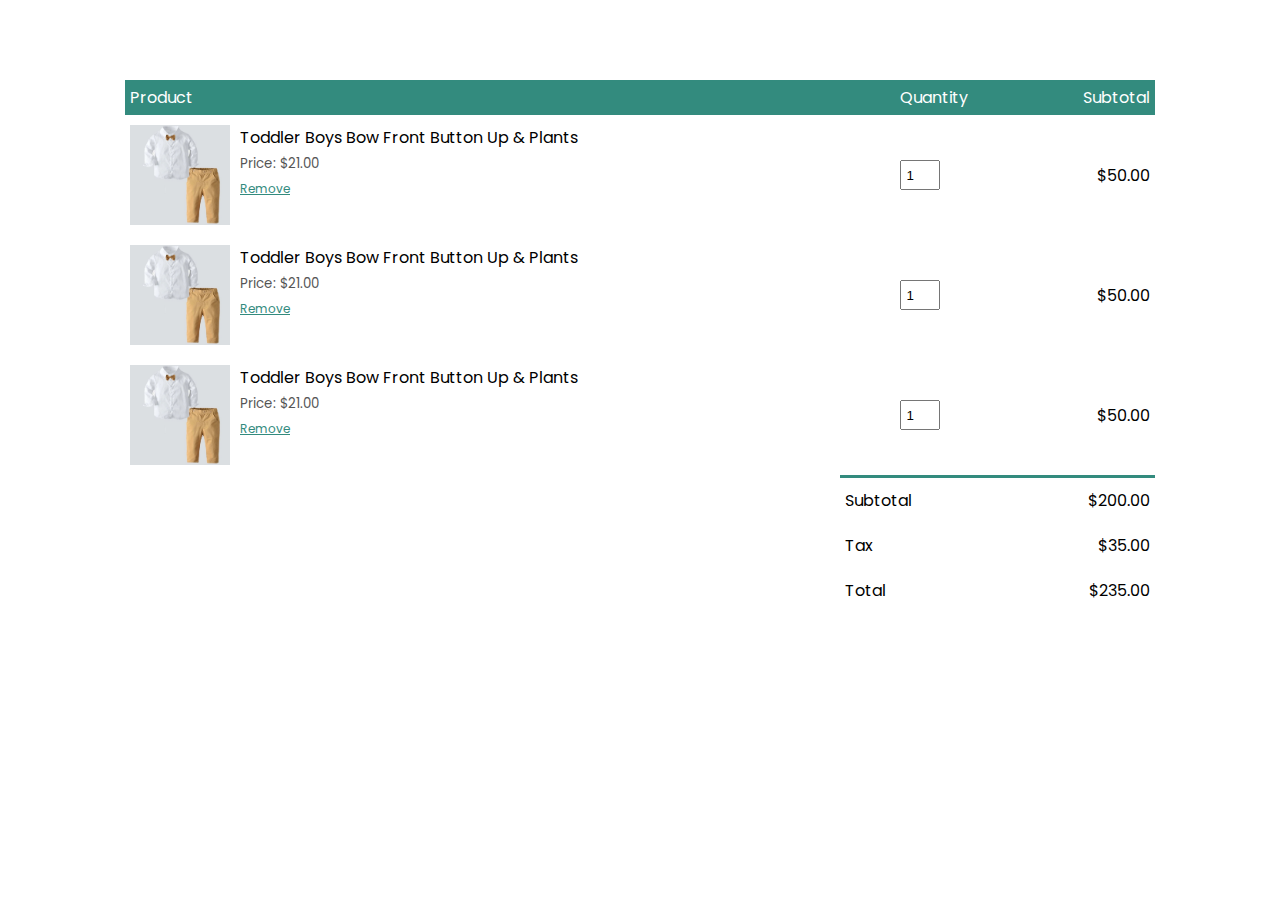
<file: cart.html>
<!DOCTYPE html>
<html lang="en">
    <head>
        <meta charset="UTF-8">
        <meta name="viewport" content="width=device-width, initial-scale=1.0">
        <title>Cart</title>
        <link rel="stylesheet" href="./css/cart_product_details.css">
        <link rel="preconnect" href="https://fonts.gstatic.com">
        <link href="https://fonts.googleapis.com/css2?family=Poppins:wght@300;400;500;700&display=swap" rel="stylesheet">
        <!-----------2 liks missed------------>
        <link rel="stylesheet" href="https://stackpath.bootstrapcdn.com/font-awesome/4.7.0/css/font-awesome.min.css">

    </head>
    
    <body>
      <!-----------header--------->


      <!------cart items details-->
        <div class="small-container cart-page">
            <table>
              <tr>
                <th>Product</th>
                <th>Quantity</th>
                <th>Subtotal</th>
              </tr>
              <tr>
                <td>
                  <div class="cart-info">
                    <img src="noor_images/baby_1.jpg" >
                    <div>
                      <p>Toddler Boys Bow Front Button Up & Plants</p>
                      <small>Price: $21.00</small>
                      <br>
                      <a href="">Remove</a>
                    </div>
                  </div>
                </td>
                <td><input type="number" value="1"></td>
                <td>$50.00</td>
              </tr>
              <tr>
                <td>
                  <div class="cart-info">
                    <img src="noor_images/baby_1.jpg" >
                    <div>
                      <p>Toddler Boys Bow Front Button Up & Plants</p>
                      <small>Price: $21.00</small>
                      <br>
                      <a href="">Remove</a>
                    </div>
                  </div>
                </td>
                <td><input type="number" value="1"></td>
                <td>$50.00</td>
              </tr>
              <tr>
                <td>
                  <div class="cart-info">
                    <img src="noor_images/baby_1.jpg" >
                    <div>
                      <p>Toddler Boys Bow Front Button Up & Plants</p>
                      <small>Price: $21.00</small>
                      <br>
                      <a href="">Remove</a>
                    </div>
                  </div>
                </td>
                <td><input type="number" value="1"></td>
                <td>$50.00</td>
              </tr>
            </table>
            <div class="total-price">
              <table>
                <tr>
                  <td>Subtotal</td>
                  <td>$200.00</td>
                </tr>
                <tr>
                  <td>Tax</td>
                  <td>$35.00</td>
                </tr>
                <tr>
                  <td>Total</td>
                  <td>$235.00</td>
                </tr>
              </table>
            </div>
        </div>
        <!--------------footer------------>
    </body>
    
</html>
</file>
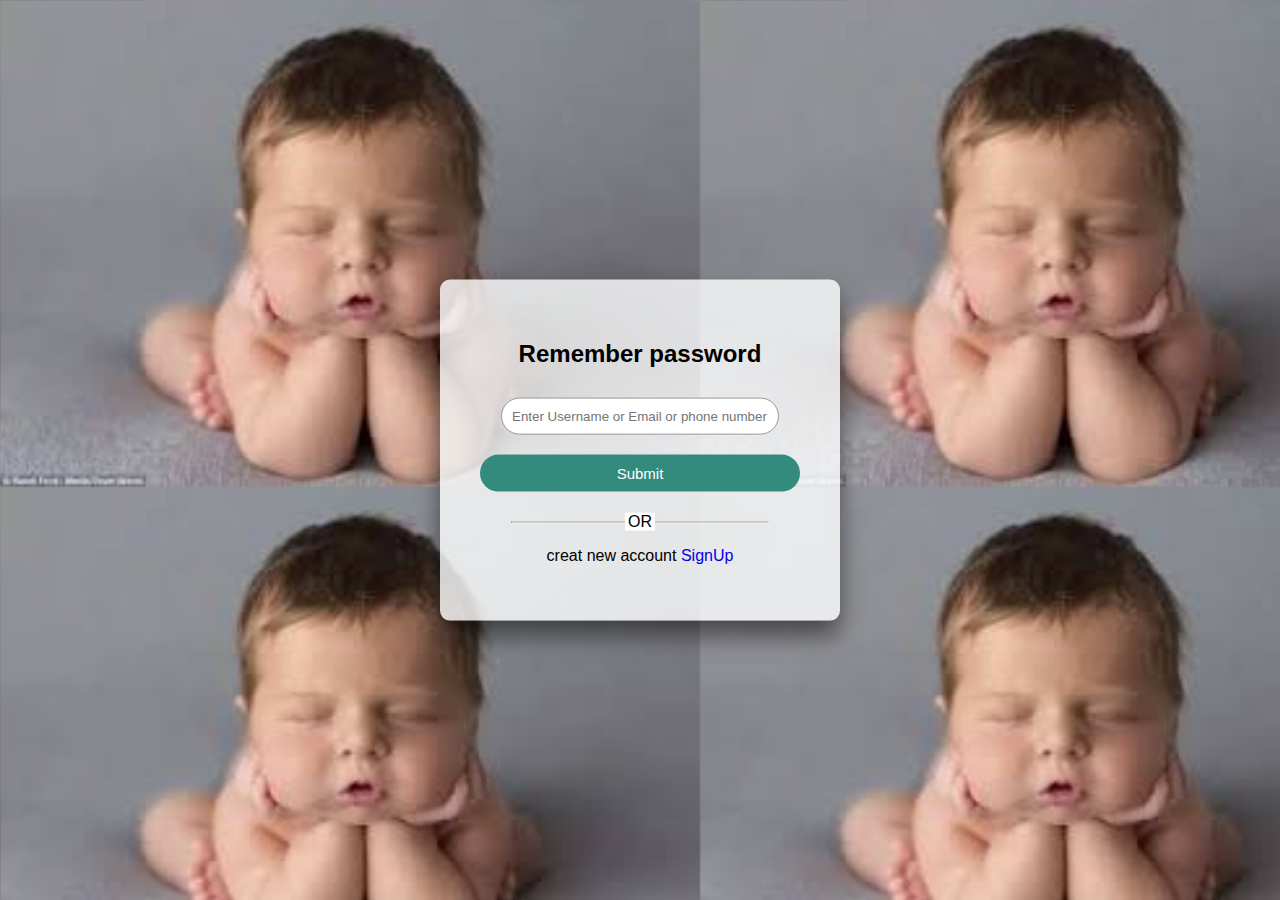
<file: forgetpass.html>
<!DOCTYPE html>
<html lang="en">
<head>
    <meta charset="UTF-8">
    <meta name="viewport" content="width=device-width, initial-scale=1.0">
    <title>forget password</title>
    <link rel="stylesheet" href="style3.css">


</head>
<body>
   
    
    <div class="forget-pass-form"><h2>Remember password</h2>

          <form>
            <input type="name or email or phone number" class="input-box" placeholder="Enter Username or Email or phone number">

            <button type="button" class="password-btn">Submit</button>
            <hr>
            <p class="or">OR</p>
            <p> creat new account <a href="SignUp.html">SignUp</a></p>
        </form>
    </div>
    

</body>
</html>
</file>
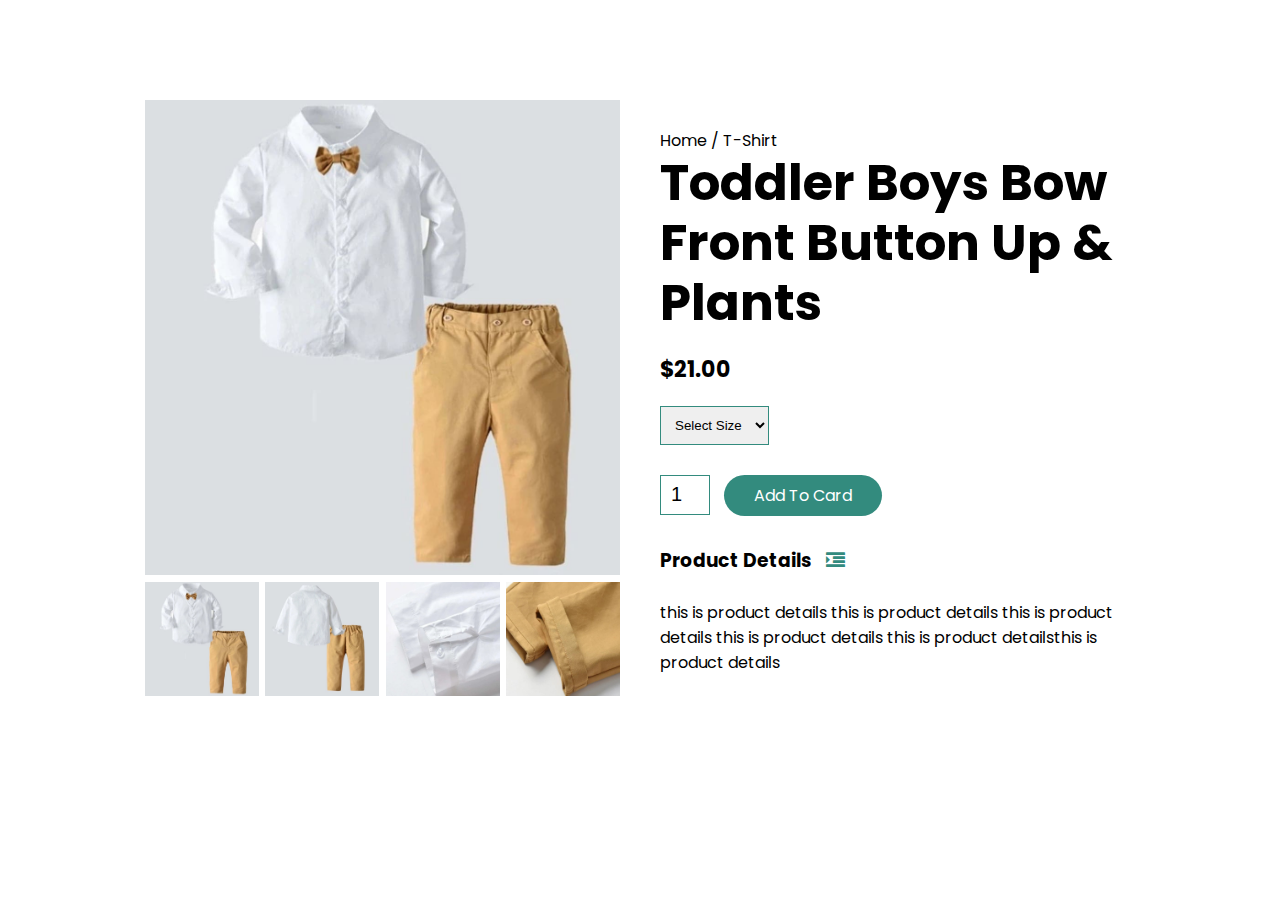
<file: product-details.html>
<!DOCTYPE html>
<html lang="en">
    <head>
        <meta charset="UTF-8">
        <meta name="viewport" content="width=device-width, initial-scale=1.0">
        <title>Product Details</title>
        <link rel="stylesheet" href="./css/cart_product_details.css">
        <link rel="preconnect" href="https://fonts.gstatic.com">
        <link href="https://fonts.googleapis.com/css2?family=Poppins:wght@300;400;500;700&display=swap" rel="stylesheet">
        <!-----------2 liks missed------------>
        <link rel="stylesheet" href="https://stackpath.bootstrapcdn.com/font-awesome/4.7.0/css/font-awesome.min.css">
    </head>
    <body>
        <div class="small-container single-product">
             <div>
                 <div class="row">
                     <div class="col-2">
                         <img src="noor_images/baby_1.jpg" width=100% id="ProductImg">

                         <div class="small-img-row">
                             <div class="small-img-col">
                                 <img src="noor_images/baby_1.jpg" width="100%" class="small-img">
                             </div>
                             <div class="small-img-col">
                                <img src="noor_images/baby_2.jpg" width="100%" class="small-img">
                            </div>
                            <div class="small-img-col">
                                <img src="noor_images/baby_3.jpg" width="100%" class="small-img">
                            </div>
                            <div class="small-img-col">
                                <img src="noor_images/baby_4.jpg" width="100%" class="small-img">
                            </div>
                         </div>
                     </div>
                     <div class="col-2">
                         <p>Home / T-Shirt</p>
                         <h1>Toddler Boys Bow Front Button Up & Plants</h1>
                         <h4>$21.00</h4>
                         <select name="" id="">
                             <option>Select Size</option>
                             <option>70</option>
                             <option>80</option>
                             <option>90</option>
                             <option>100</option>
                             <option>110</option>
                             <option>120</option>
                         </select>
                         <input type="number" value="1">
                         <a class="btn">Add To Card</a>

                         <h3>Product Details <i class="fa fa-indent"></i></h3>
                         <br>
                         <p>this is product details this is product details this is product details
                              this is product details this is product detailsthis is product details </p>
                     </div>
                 </div>
             </div>
        </div>

        <!---------js for product gallery-->
        <script>
            var ProductImg = document.getElementById("ProductImg");
            var SmallImg = document.getElementsByClassName("small-img");

            SmallImg[0].onclick = function(){
                ProductImg.src = SmallImg[0].src;
            }
            SmallImg[1].onclick = function(){
                ProductImg.src = SmallImg[1].src;
            }
            SmallImg[2].onclick = function(){
                ProductImg.src = SmallImg[2].src;
            }
            SmallImg[3].onclick = function(){
                ProductImg.src = SmallImg[3].src;
            }
        </script>
    </body>
</html>
</file>
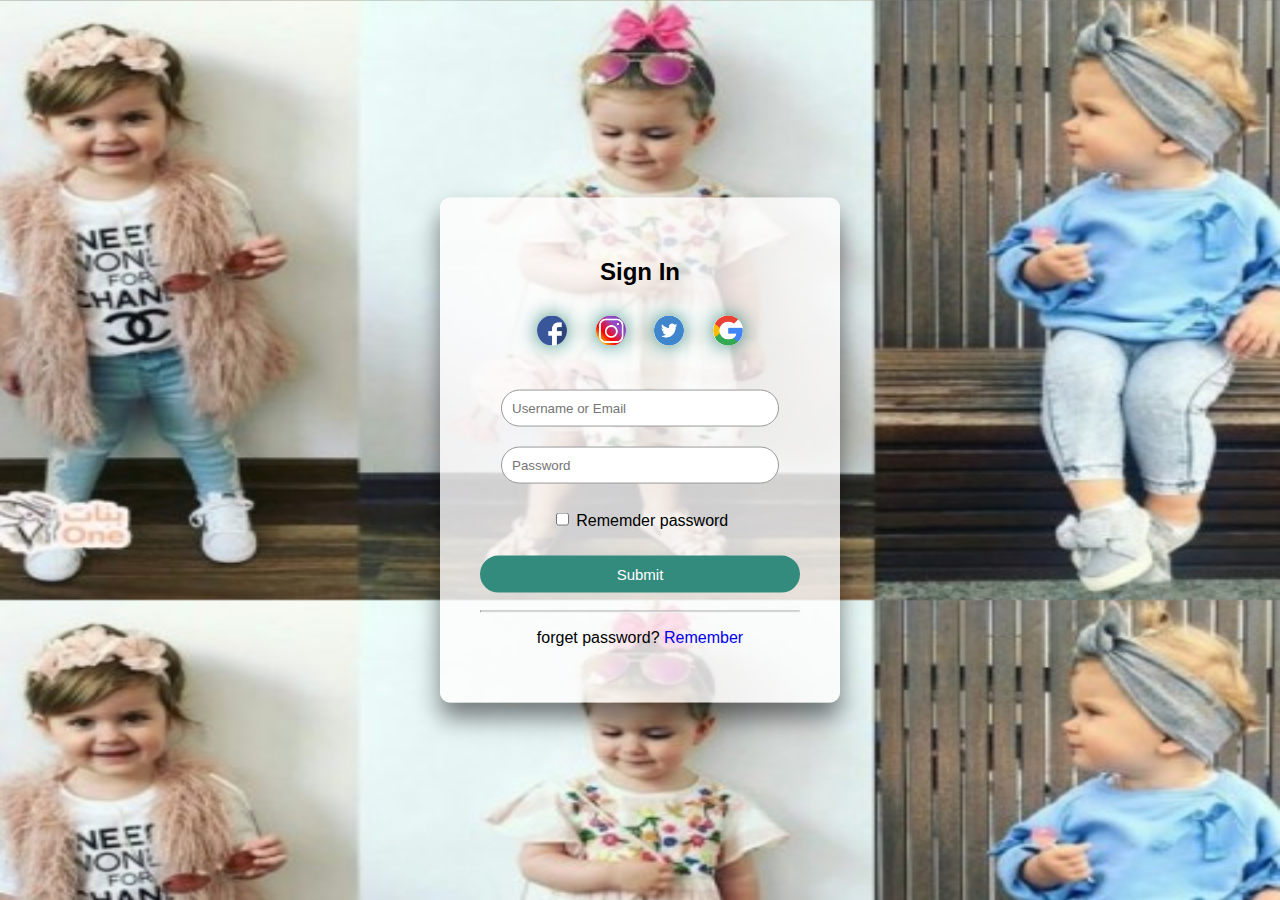
<file: SignIn.html>
<!DOCTYPE html>
<html >
<head>
    <meta charset="UTF-8">
    <meta name="viewport" content="width=device-width, initial-scale=1.0">
    <title>SignIn</title>
    <link rel="stylesheet" href="style2.css">
    

    </head>
<body>
    
     
    <div class="sign-in-form"><h2>Sign In</h2>

        <div class="social-icons">
            <img src="fb.png" >
            <img src="int.jpg" >
            <img src="tw.png" >
            <img src="google.png" >

          </div>

          <form>
            <input type="name or email" class="input-box" placeholder="Username or Email">
            <input type="password" class="input-box" placeholder="Password">

            <p><span><input type="checkbox"></span> Rememder password</p>
            <button type="button" class="signin-btn">Submit</button>
            <hr>
            
            <p> forget password? <a href="forgetpass.html">Remember</a></p>




        </form>
    </div>

 
</body>    
</html>
</file>
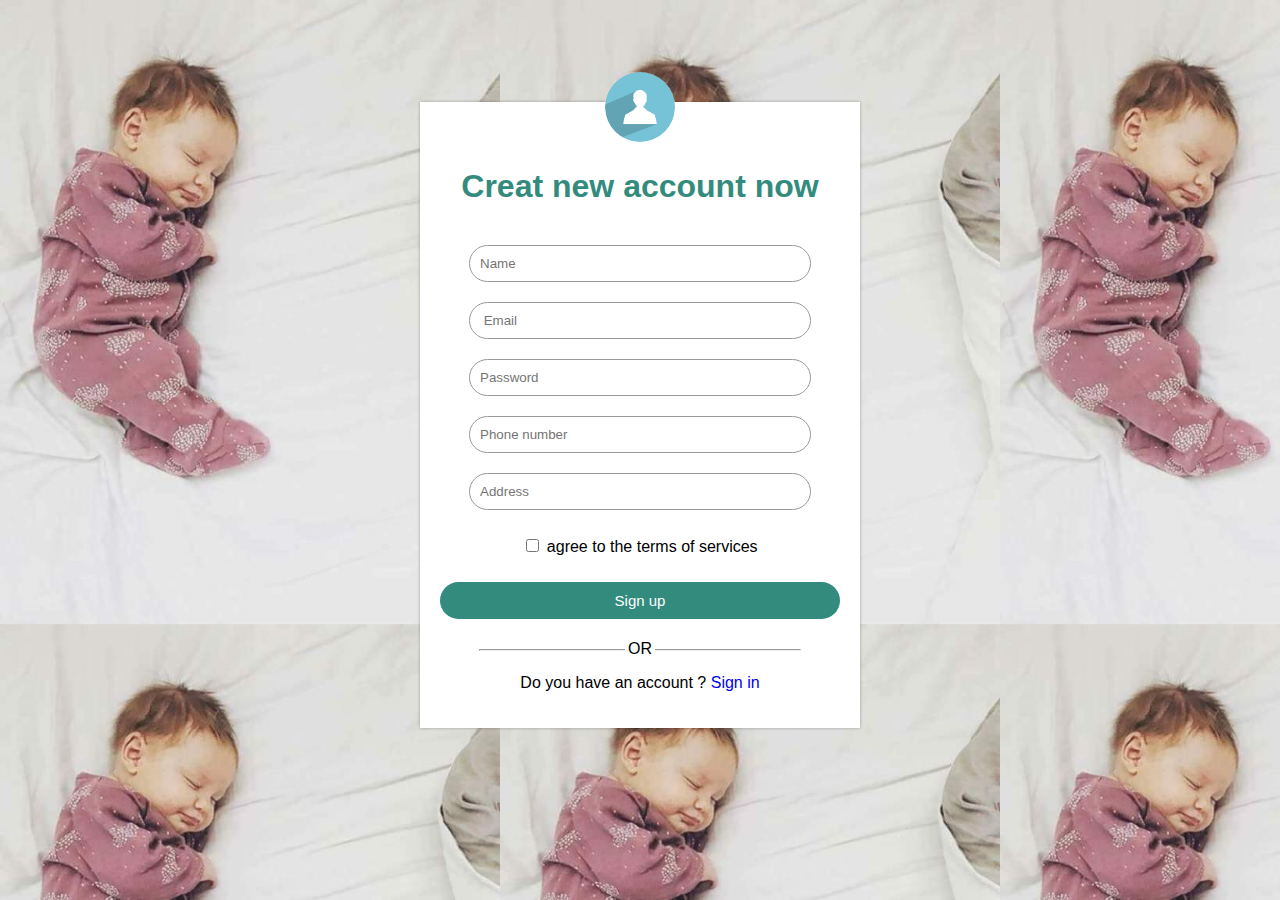
<file: SignUp.html>
<!DOCTYPE html>
<html lang="en">
<head>
    <meta charset="UTF-8">
    <meta name="viewport" content="width=device-width, initial-scale=1.0">
    <title>SignUp</title>
    <link rel="stylesheet" href="style1.css">

</head>
<body>
    

    <div class="sign-up-form">
        <img src="person.png" >
        <h1>Creat new account now</h1>
        <form>
            <input type="name" class="input-box" placeholder="Name">
            <input type="email" class="input-box" placeholder=" Email">
            <input type="password" class="input-box" placeholder="Password">
            <input type="phone number" class="input-box" placeholder="Phone number">
            <input type="address" class="input-box" placeholder="Address">


            <p><span><input type="checkbox"></span> agree to the terms of services</p>
            <button type="button" class="signup-btn">Sign up</button>
            <hr>
            <p class="or">OR</p>
            <p> Do you have an account ? <a href="SignIn.html">Sign in </a></p>

        </form>

    </div>
    


</body>
</html>
</file>
<file: css/cart_product_details.css>
/*------------cart items-------*/
*{
    margin: 0;
    padding: 0;
    box-sizing: border-box;
} 
body{
    font-family: 'Poppins', sans-serif;
}
.small-container{
    max-width: 1080px;
    margin: auto;
    padding-left: 25px;
    padding-right: 25px;
}
.row{
    display: flex;
    align-items: center;
    flex-wrap: wrap;
    justify-content: space-around;
}
.col-2{
    flex-basis: 50%;
    min-width: 300px;
}
.col-2 img{
    max-width: 100%;
    padding: 50px 0;
}
.col-2 h1{
    font-size: 50px;
    line-height: 60px;
}
.col-4{
    flex-basis: 25%;
    padding: 10px;
    min-width: 200px;
    margin-bottom: 50px;
    transition: transform 0.5s;
}
.col-4 img{
    width: 100%;
}
.cart-page{
     margin: 80px auto;
 }
 table{
     width: 100%;
     border-collapse:collapse;
 }
 .cart-info{
     display: flex;
     flex-wrap: wrap;
 }

th{
    text-align: left;
    padding: 5px;
    color: #fff;
    background: #338b7e;
    font-weight: normal;
}
td{
    padding: 10px 5px;
}
td input{
    width: 40px;
    height: 30px;
    padding: 5px;
}
td a{
    color: #338b7e;
    font-size: 12px;
}
td img{
    width: 100px;
    height: 100px;
    margin-right: 10px;
}
.total-price{
    display: flex;
    justify-content: flex-end;
}
.total-price table{
    border-top: 3px solid #338b7e;
    width: 100%;
    max-width: 315px;
}
td:last-child{
    text-align: right;
}
th:last-child{
    text-align: right;
}
small{
    color: #555;
}
.btn{
    display: inline-block;
    background: #338b7e;
    color: #fff;
    padding: 8px 30px;
    margin: 30px 0;
    border-radius: 30px;
    transition: background 0.5s;
}
.btn:hover{
    background:#338b7e;
}
.single-product{
    margin-top: 80px;
}
.single-product .col-2 img{
    padding: 0;
}
.single-product .col-2{
    padding: 20px;
}
.single-product h4{
    margin: 20px 0;
    font-size: 22px;
    font-weight: bold;
}
.single-product select{
    display: block;
    padding: 10px;
    margin-top: 20px;
    border: 1px solid #338b7e;
}
.single-product input{
    width: 50px;
    height: 40px;
    padding-left: 10px;
    font-size: 20px;
    margin-right: 10px;
    border: 1px solid #338b7e;
}
input:focus{
    outline: none;
}
.single-product .fa{
    color: #338b7e;
    margin-left: 10px;
}
.small-img-row{
    display: flex;
    justify-content: space-between;
}
.small-img-col{
    flex-basis: 24%;
    cursor: pointer;
}




/*------media query forless than 600 screen size----*/
@media only screen and (max-width: 600px){
    .row{
        text-align: center;
    }
    .col-2, .col-3, .col-4{
        flex-basis: 100%;
    }
    .single-product .row{
        text-align: left;
    }
    .single-product .col-2{
        padding: 20px 0;
    }
    .single-product h1{
        font-size:26px;
        line-height: 32px;
    }
    .cart-info p{
        display: none;
    }

}
</file>
<file: style3.css>
body{
    margin: 0 ;
    padding: 0;
    font-family: sans-serif;
    background-image: url(child3.jpg);
    background-size: 700px;
}

.forget-pass-form{
    position: absolute;
    top: 50%;
    left: 50%;
    transform: translate(-50%,-50%);
    width: 400px;
   padding: 40px ;
    background: rgba(254, 255, 255, 0.8) ;
    box-sizing: border-box;
    box-shadow: 0 15px 25px rgba(0,0,0,.5); 
    border-radius: 10px ;
    text-align: center;

}

.input-box{
    border-radius: 20px;
    padding: 10px;
    margin: 10px 0;
    width: 80%;
    border: 1px solid #999;
    outline: none;
}
button{
    color: #fff;
    width: 100%;
    padding: 10px;
    border-radius: 20px;
    font-size: 15px;
    margin: 10px 0;
    border: none;
    outline: none;
    cursor: pointer;
}
.password-btn{
    background-color: #338b7e;

}
a{
    text-decoration: none;
}

hr{
    margin-top: 20px;
    width: 80%;
}
.or{
    background-color: #fff;
    width: 30px;
    margin: -19px auto 10px;
}
</file>
<file: style2.css>
body{
    background-image: url(child2.jpg);
    margin: 0 ;
    padding: 0;
    font-family: sans-serif;
    background-repeat: round;
    background-size: 900px;
}


.sign-in-form{
    position: absolute;
    top: 50%;
    left: 50%;
    transform: translate(-50%,-50%);
    width: 400px;
   padding: 40px ;
    background: rgba(255, 254, 254, 0.8) ;
    box-sizing: border-box;
    box-shadow: 0 15px 25px rgba(0,0,0,.5); 
    border-radius: 10px ;
    text-align: center;

}

.input-box{
    border-radius: 20px;
    padding: 10px;
    margin: 10px 0;
    width: 80%;
    border: 1px solid #999;
    outline: none;
}
button{
    color: #fff;
    width: 100%;
    padding: 10px;
    border-radius: 20px;
    font-size: 15px;
    margin: 10px 0;
    border: none;
    outline: none;
    cursor: pointer;
}
.signin-btn{
    background-color: #338b7e;

}
a{
    text-decoration: none;
}



.social-icons{
    margin: 30px auto;
    text-align: center;

}
.social-icons img{
    width: 30px;
    margin: 0 12px;
    box-shadow: 0 0 20px #338b7e;
    cursor: pointer;
    border-radius: 50%;
    

}
</file>
<file: style1.css>
body{
    margin: 0;
    padding: 0;
    font-family: sans-serif;
    background-image: url(child.jpg);
    background-size: 500px;
}

.sign-up-form{
    width: 400px;
    box-shadow: 0 0 3px 0 rgba(0,0,0,0.3);
    background: #ffffff;
    padding: 20px;
    margin: 8% auto 0;
    text-align: center;
}
.sign-up-form h1{
    color: #338b7e;
    margin-bottom: 30px;

}
.input-box{
    border-radius: 20px;
    padding: 10px;
    margin: 10px 0;
    width: 80%;
    border: 1px solid #999;
    outline: none;
}
button{
    color: #fff;
    width: 100%;
    padding: 10px;
    border-radius: 20px;
    font-size: 15px;
    margin: 10px 0;
    border: none;
    outline: none;
    cursor: pointer;
}
.signup-btn{
    background-color: #338b7e;

}
a{
    text-decoration: none;
}
hr{
    margin-top: 20px;
    width: 80%;
}
.or{
    background-color: #fff;
    width: 30px;
    margin: -19px auto 10px;
}
img{
    width: 70px;
    margin-top: -50px;
    border-radius: 50%;
}
</file>
